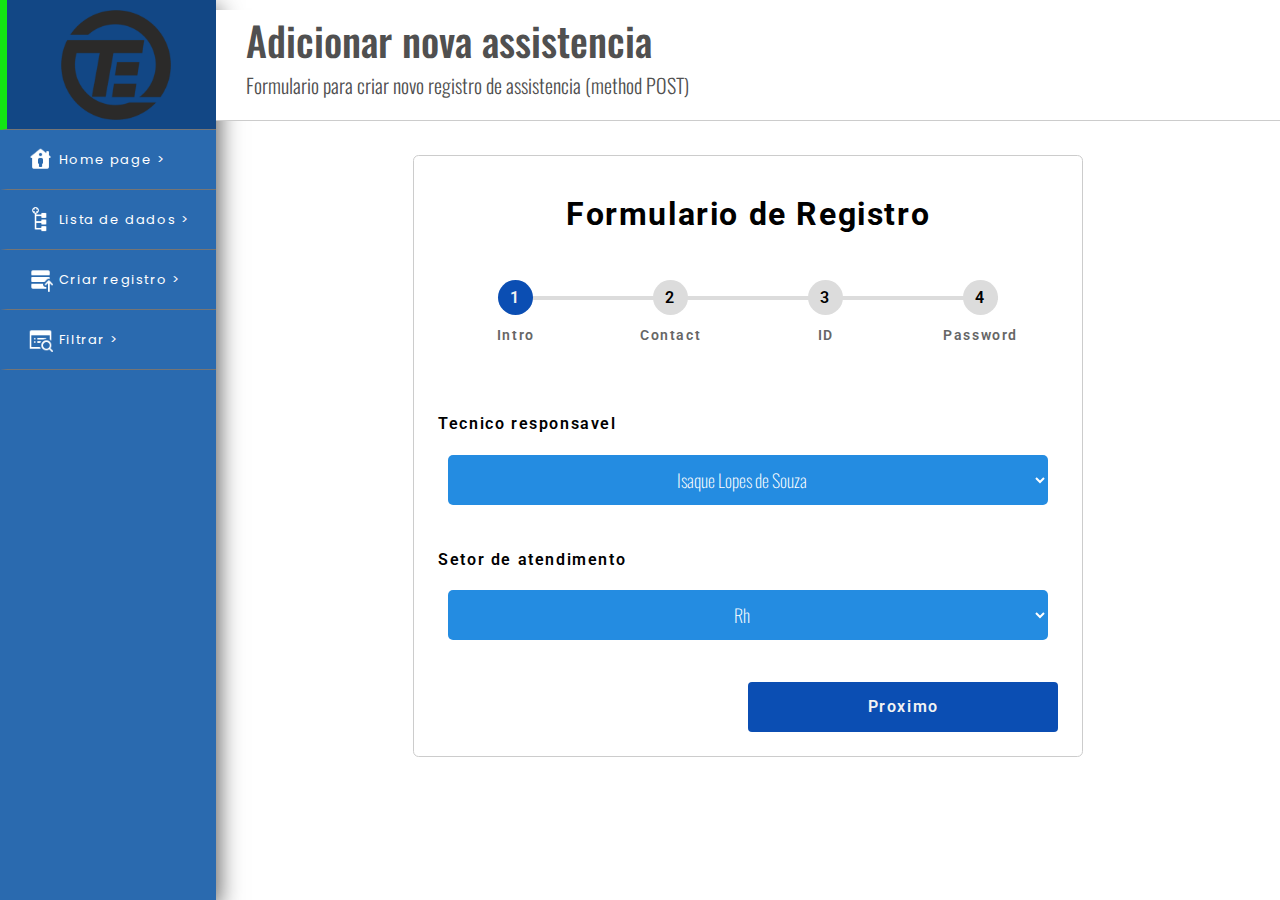
<file: public/pages/addAssistencia.html>
<!DOCTYPE html>
<html lang="en">

<head>
  <meta charset="UTF-8">
  <meta http-equiv="X-UA-Compatible" content="IE=edge">
  <meta name="viewport" content="width=device-width, initial-scale=1.0">

  <link rel="stylesheet" href="../style/pageAddAssistencia.css">
  <link rel="stylesheet" href="../style/menuLateral.css">
  <link rel="stylesheet" href="../style/dadosAssistencias.css">

  <title>Adicionar assistencia</title>
</head>

<body>

  <div class="containerAll">

    <div class="containerMsg">
      <div class="alertMsg">
        <img src="../icones/alert.png" alt="">
        <p cl>Cadastro realizado com sucesso! <br> Status 201</p>
      </div>
    </div>


    <!-- MENU LATERAL -->
    <div class="menuLateralMenu">
      <div class="optionContainer top">
        <img src="../img/LOGO.png" alt="">
      </div>
      <div class="optionContainer">
        <a href="/index.html">
          <div class="containerIcon">
            <img src="../icones/iconMenuHome.png" alt="">
          </div>
          <div class="containerTitle">
            <p>Home page ></p>
          </div>
        </a>
      </div>
      <div class="optionContainer">
        <a href="../pages/listaAssistencia.html">
          <div class="containerIcon">
            <img src="../icones/iconMenuAssistencia.png" alt="">
          </div>
          <div class="containerTitle">
            <p>Lista de dados ></p>
          </div>
        </a>
      </div>
      <div class="optionContainer">
        <a href="../pages/addAssistencia.html">
          <div class="containerIcon">
            <img src="../icones/iconMenuMais.png" alt="">
          </div>
          <div class="containerTitle">
            <p>Criar registro ></p>
          </div>
        </a>
      </div>
      <div class="optionContainer">
        <a href="../pages/filtrar.html">
          <div class="containerIcon">
            <img src="../icones/iconMenuProcura.png" alt="">
          </div>
          <div class="containerTitle">
            <p>Filtrar ></p>
          </div>
        </a>
      </div>
    </div>
    <!-- END MENU -->

    <div class="containerLateralContent">

      <div class="containerInferior">
        <div class="containerTitleTable">
          <p>Adicionar nova assistencia</p>
          <p>Formulario para criar novo registro de assistencia (method POST)</p>
        </div>

        <div class="containerInputsForm">

          <form class="form" id="form" method="POST" action="./addAssistencia.html">
            <h1 class="text-center">Formulario de Registro</h1>
            <!-- Progress bar -->
            <div class="progressbar">
              <div class="progress" id="progress"></div>

              <div class="progress-step progress-step-active" data-title="Intro"></div>
              <div class="progress-step" data-title="Contact"></div>
              <div class="progress-step" data-title="ID"></div>
              <div class="progress-step" data-title="Password"></div>
            </div>

            <!-- Steps -->
            <div class="form-step form-step-active">
              <div class="input-group">
                <label for="username">Tecnico responsavel</label>
                <select id="tecnico" name="tecnico">
                  <option value="Isaque Lopes de Souza">Isaque Lopes de Souza</option>
                  <option value="Anderson Mouse Davidson">Anderson Mouse Davidson</option>
                </select>
              </div>
              <div class="input-group">
                <label for="position">Setor de atendimento</label>
                <select id="setorAtendimeneto" name="setorAtendimento">
                  <option value="Rh">Rh</option>
                  <option value="Cte">Cte</option>
                  <option value="Acerto de Contas">Acerto de Contas</option>
                  <option value="Rastreamento">Ratreamento</option>
                  <option value="Cargas">Cargas</option>
                  <option value="Atendimento">Atendimento</option>
                  <option value="Borracharia">Borracharia</option>
                  <option value="Deposito">Deposito</option>
                  <option value="Oficina">Oficina</option>
                  <option value="Almoxarifado">Almoxarifado</option>
                  <option value="Psicologa">Psicologa</option>
                  <option value="Alertas">Alertas</option>
                </select>
              </div>
              <div class="">
                <a href="#" class="btn btn-next width-50 ml-auto">Proximo</a>
              </div>
            </div>
            <div class="form-step">
              <div class="input-group">
                <label for="phone">Tipo de Atendimento</label>
                <select id="tipoDeAtendimento" name="tipoDeAtendimento">
                  <option value="Presencial">Presencial</option>
                  <option value="Remoto">Remoto</option>
                </select>
              </div>
              <div class="input-group">
                <label for="email">Classificação</label>
                <select id="classificacaoDeAssistencia" name="classificacaoDeAssistencia">
                  <option value="Hardware">Hardware</option>
                  <option value="Software">Software</option>
                </select>
              </div>
              <div class="btns-group">
                <a href="#" class="btn btn-prev">Voltar</a>
                <a href="#" class="btn btn-next">Proximo</a>
              </div>
            </div>
            <div class="form-step">
              <div class="input-group">
                <label for="dob">Motivo da assistencia</label>
                <select id="motivoDaAssistencia" name="motivoDaAssistencia">
                  <option value="Computador">Computador</option>
                  <option value="Impressora">Impressora</option>
                  <option value="Ramal">Ramal</option>
                  <option value="TelefoneMovel">Telefone Celular</option>
                  <option value="ConversorDeVideo">Conversor de Video</option>
                  <option value="Monitor">Monitor</option>
                </select>
              </div>
              <div class="input-group">
                <label for="ID">Reclamação do Cliente</label>
                <input type="text" id="reclamacaoCliente" placeholder="Digite a reclamação do cliente">
              </div>
              <div class="btns-group">
                <a href="#" class="btn btn-prev">Voltar</a>
                <a href="#" class="btn btn-next">Proximo</a>
              </div>
            </div>
            <div class="form-step">
              <div class="input-group">
                <label for="password">Observação</label>
                <input type="text" id="observacao" placeholder="Digite a observação">
              </div>
              <div class="input-group">
                <input type="datetime-local" id="dataEHora" placeholder="Data">
              </div>
              <div class="btns-group">
                <a href="#" class="btn btn-prev">Voltar</a>
                <button type="submit" value="Add"> Cadastrar </button>
              </div>
            </div>
          </form>
        </div>

      </div>
    </div>
  </div>

  <script src="../JS/formularioProgress.js"></script>
  <script src="../JS/api/postAssistencias.js"></script>
</body>

</html>
</file>
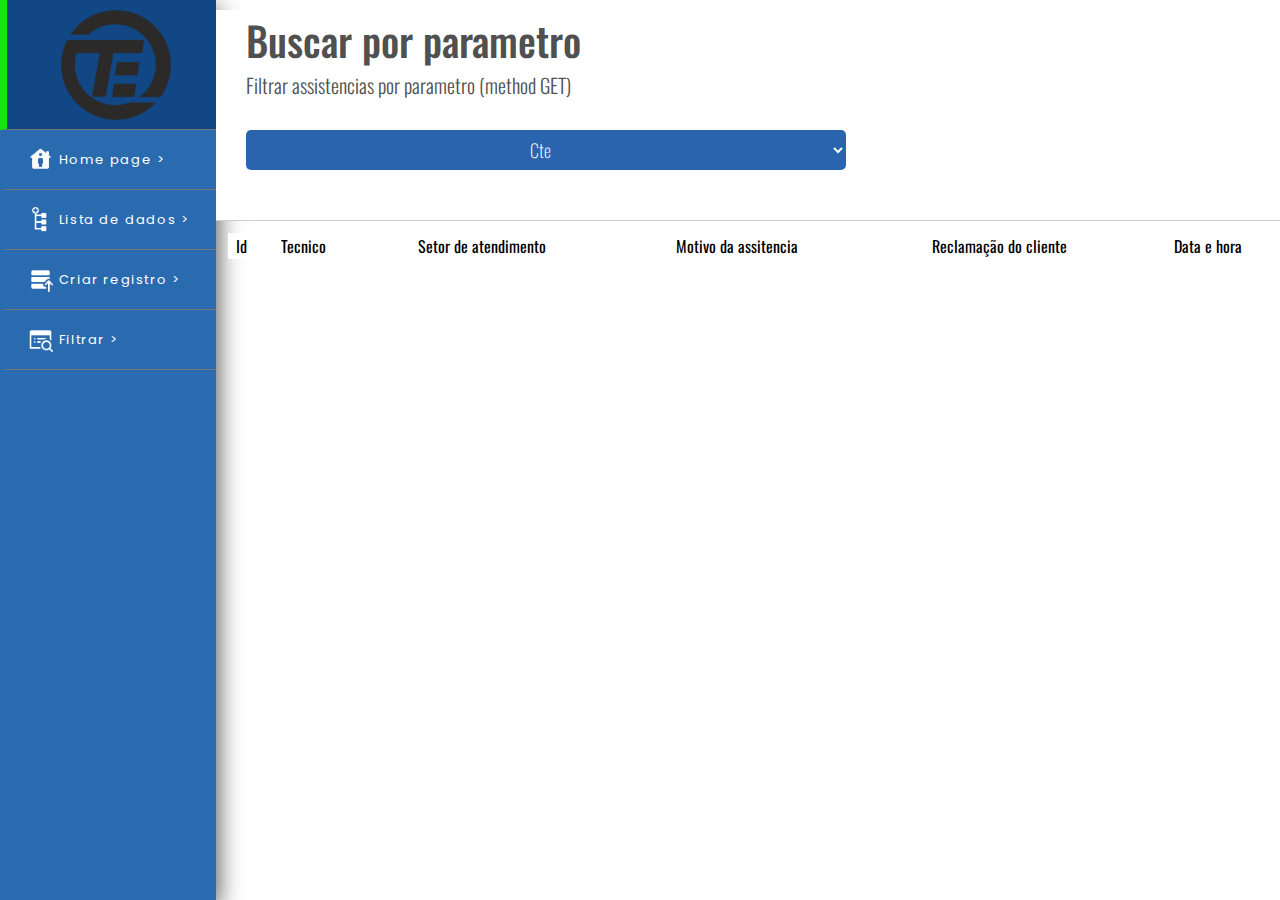
<file: public/pages/filtrar.html>
<!DOCTYPE html>
<html lang="en">

<head>
    <meta charset="UTF-8">
    <meta http-equiv="X-UA-Compatible" content="IE=edge">
    <meta name="viewport" content="width=device-width, initial-scale=1.0">

    <link rel="stylesheet" href="../style/pageAddAssistencia.css">
    <link rel="stylesheet" href="../style/menuLateral.css">
    <link rel="stylesheet" href="../style/dadosAssistencias.css">
    <link rel="stylesheet" href="../style/filtrar.css">

    <title>Document</title>
</head>

<body>

    <div class="containerAll">

        <div class="containerMsg">
            <div class="alertMsg">
                <img src="../icones/alert.png" alt="">
                <p cl>Cadastro realizado com sucesso! <br> Status 201</p>
            </div>
        </div>


        <!-- MENU LATERAL -->
        <div class="menuLateralMenu">
            <div class="optionContainer top">
                <img src="../img/LOGO.png" alt="">
            </div>
            <div class="optionContainer">
                <a href="/index.html">
                    <div class="containerIcon">
                        <img src="../icones/iconMenuHome.png" alt="">
                    </div>
                    <div class="containerTitle">
                        <p>Home page ></p>
                    </div>
                </a>
            </div>
            <div class="optionContainer">
                <a href="./listaAssistencia.html">
                    <div class="containerIcon">
                        <img src="../icones/iconMenuAssistencia.png" alt="">
                    </div>
                    <div class="containerTitle">
                        <p>Lista de dados ></p>
                    </div>
                </a>
            </div>
            <div class="optionContainer">
                <a href="./addAssistencia.html">
                    <div class="containerIcon">
                        <img src="../icones/iconMenuMais.png" alt="">
                    </div>
                    <div class="containerTitle">
                        <p>Criar registro ></p>
                    </div>
                </a>
            </div>
            <div class="optionContainer">
                <a href="./filtrar.html">
                    <div class="containerIcon">
                        <img src="../icones/iconMenuProcura.png" alt="">
                    </div>
                    <div class="containerTitle">
                        <p>Filtrar ></p>
                    </div>
                </a>
            </div>
        </div>
        <!-- END MENU -->

        <div class="containerLateralContent">

            <div class="containerInferior">
                <div class="containerTitleTable">
                    <p>Buscar por parametro</p>
                    <p>Filtrar assistencias por parametro (method GET)</p>

                    <select class="valorBusca">
                        <option value="Cte">Cte</option>
                        <option value="Acerto de Contas">Acerto de Contas</option>
                        <option value="Rastreamento">Ratreamento</option>
                        <option value="Cargas">Cargas</option>
                        <option value="Atendimento">Atendimento</option>
                        <option value="Borracharia">Borracharia</option>
                        <option value="Deposito">Deposito</option>
                        <option value="Oficina">Oficina</option>
                        <option value="Almoxarifado">Almoxarifado</option>
                        <option value="Psicologa">Psicologa</option>
                        <option value="Alertas">Alertas</option>
                    </select>

                    <div class="containerInfoDados">
                        <p class="encontradoRegistros"></p>
                    </div>
                </div>

                <table id="table">
                    <thead>
                        <th>Id</th>
                        <th>Tecnico</th>
                        <th>Setor de atendimento</th>
                        <th>Motivo da assitencia</th>
                        <th>Reclamação do cliente</th>
                        <th>Data e hora</th>
                    </thead>
                    <tbody>
                        <tr>

                        </tr>
                    </tbody>
                </table>


            </div>
        </div>
    </div>

    <script src="../JS/api/getFiltroSetor.js"></script>
</body>

</html>
</file>
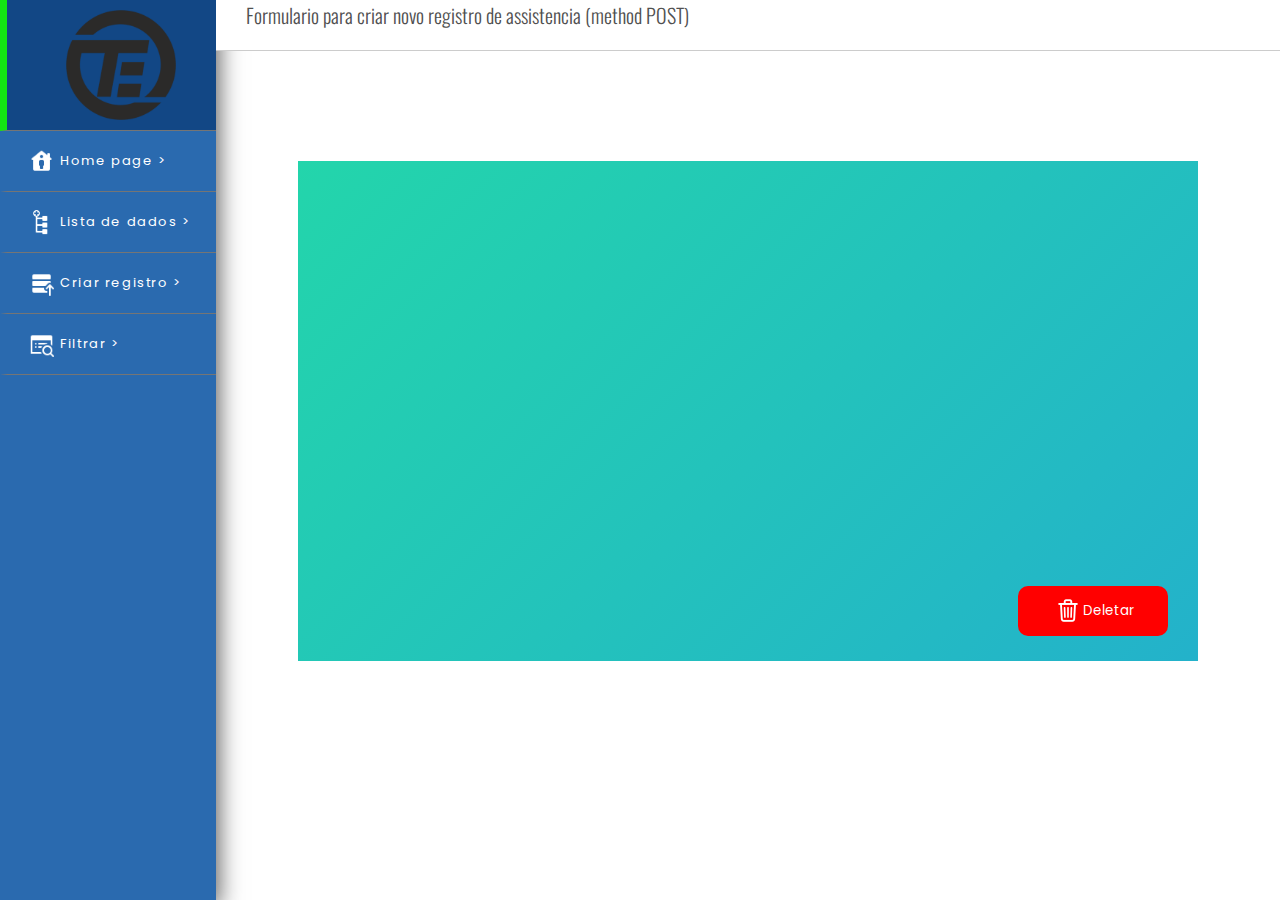
<file: public/pages/infoPage.html>
<!DOCTYPE html>
<html lang="en">

<head>
    <meta charset="UTF-8">
    <meta http-equiv="X-UA-Compatible" content="IE=edge">
    <meta name="viewport" content="width=device-width, initial-scale=1.0">

    <link rel="stylesheet" href="../style/menuLateral.css">
    <link rel="stylesheet" href="../style/dadosAssistencias.css">
    <link rel="stylesheet" href="../style/infoItem.css">

    <title>Document</title>
</head>

<body>

    <div class="containerAll">

        <!-- MENU LATERAL -->
        <div class="menuLateralMenu">
            <div class="optionContainer top">
                <img src="../img/LOGO.png" alt="">
            </div>
            <div class="optionContainer">
                <a href="/index.html">
                    <div class="containerIcon">
                        <img src="../icones/iconMenuHome.png" alt="">
                    </div>
                    <div class="containerTitle">
                        <p>Home page ></p>
                    </div>
                </a>
            </div>
            <div class="optionContainer">
                <a href="../pages/listaAssistencia.html">
                    <div class="containerIcon">
                        <img src="../icones/iconMenuAssistencia.png" alt="">
                    </div>
                    <div class="containerTitle">
                        <p>Lista de dados ></p>
                    </div>
                </a>
            </div>
            <div class="optionContainer">
                <a href="../pages/addAssistencia.html">
                    <div class="containerIcon">
                        <img src="../icones/iconMenuMais.png" alt="">
                    </div>
                    <div class="containerTitle">
                        <p>Criar registro ></p>
                    </div>
                </a>
            </div>
            <div class="optionContainer">
                <a href="../pages/filtrar.html">
                    <div class="containerIcon">
                        <img src="../icones/iconMenuProcura.png" alt="">
                    </div>
                    <div class="containerTitle">
                        <p>Filtrar ></p>
                    </div>
                </a>
            </div>
        </div>

        <div class="containerLateralContent">

            <div class="modalDeleteAll">
                <div class="modelaDelte">
                    <p>Tem certeza que deseja deletar esse registro?</p>
                    <div class="containerButtons">  
                        <button class="openModalDelete Confirmar">
                            <img src="../icones/icons8-lixo-30.png" alt="">Confirmar
                        </button>
                        <button class="openModalDelete close">
                            <img src="../icones/voltar.png" alt="">Voltar
                        </button>
                    </div>
                </div>
            </div>

            <div class="containerInferior">
                <div class="containerTitleTable">
                    <p class="dadosId"></p>
                    <p>Formulario para criar novo registro de assistencia (method POST)</p>
                </div>

                <div class="containerinfoItem">
                    <div class="containerInfosSuperior">
                        <div class="infos">
                            <p class="order"></p>
                            <p class="setor"></p>
                        </div>
                        <div class="infos">
                            <p class="tecnico"></p>
                            <p class="classificacao"></p>
                        </div>
                        <div class="infos">
                            <p class="motivo"></p>
                            <p class="reclamacao"></p>
                        </div>
                        <div class="infos">
                            <p class="observacao"></p>
                            <p class="dataEHora"></p>
                        </div>
                        <div class="infos right">
                            <button class="openModalDelete delete">
                                <img src="../icones/icons8-lixo-30.png" alt="">Deletar
                            </button>
                        </div>
                    </div>
                </div>
            </div>
        </div>
    </div>

    <script src="../JS/api/get-dell-registro.js"></script>
    <script src="../JS/closeModal.js"></script>
</body>

</html>
</file>
<file: public/style/pageAddAssistencia.css>
@import url('https://fonts.googleapis.com/css2?family=Oswald:wght@300;500&display=swap');

body {
    margin: 0;
    padding: 0;
}

.containerMsg {
    width: 100%;
    height: 120px;
    position: absolute;
    display: flex;
    justify-content: flex-end;
    align-items: center;
    z-index: -999;
}

.alertMsg {
    width: 300px;
    height: 120px;
    background-color: rgba(0, 128, 0, 0.74);
    margin-right: 20px;
    display: flex;
    justify-content: center;
    align-items: center;
    flex-direction: column;
    color: #fff;
    font-family: 'Oswald', sans-serif;
    font-weight: 200;
    font-size: 20px;
    text-align: center;
    animation: myAnimation 1s ease 0.1s 1 normal running;
    display: none;
    z-index: 999;
}

.alertMsg img {
    margin-top: 10px;
    margin-bottom: -20px;
}

@keyframes myAnimation {
    0% {
        margin-top: 0px;
    }

    50% {
        margin-top: 100px;
    }

    100% {
        margin-top: 0px;
    }
}

.containerInputsForm {
    width: 50%;
    height: 600px;
    margin: 0 auto;
    display: flex;
    justify-content: center;
    align-items: center;
    margin-top: 50px;
}

form {
    display: flex;
    flex-wrap: wrap;
    display: flex;
    justify-content: center;
    align-items: center;
}

select {
    width: 600px;
    height: 50px;
    border: none;
    margin: 10px;
    background-color: rgba(28, 136, 224, 0.966);
    text-align: center;
    color: #fff;
    outline: 0px;
    font-family: 'Oswald', sans-serif;
    font-size: 18px;
    border-radius: 5px;
    font-weight: 200;
}

input {
    width: 600px;
    margin: 10px;
    height: 50px;
    border: none;
    background-color: rgba(28, 136, 224, 0.966);
    text-align: center;
    color: #fff;
    outline: 0px;
    font-family: 'Oswald', sans-serif;
    font-size: 18px;
    border-radius: 5px;
    font-weight: 200;
}

::-webkit-input-placeholder {
    color: rgb(255, 255, 255);
}

:-moz-placeholder {
    /* Firefox 18- */
    color: rgb(255, 255, 255);
}

::-moz-placeholder {
    /* Firefox 19+ */
    color: rgb(255, 255, 255);
}

:-ms-input-placeholder {
    color: rgb(255, 255, 255);
}

button {
    width: 300px;
    height: 30px;
    border: none;
    background-color: rgb(30, 172, 37);
    color: #fff;
}

.limpar {
    background-color: rgb(219, 216, 19);
    color: #fff;
    margin-left: 10px;
    width: 60px;
}

/* FORM */
:root {
    --primary-color: rgb(11, 78, 179);
}

*,
*::before,
*::after {
    box-sizing: border-box;
}

/* Global Stylings */
label {
    display: block;
    margin-bottom: 0.5rem;
}

input {
    display: block;
    width: 100%;
    padding: 0.75rem;
    border: 1px solid #ccc;
    border-radius: 0.25rem;
}

.width-50 {
    width: 50%;
}

.ml-auto {
    margin-left: auto;
}

.text-center {
    text-align: center;
}

/* Progressbar */
.progressbar {
    position: relative;
    display: flex;
    justify-content: space-between;
    counter-reset: step;
    margin: 2rem 0 4rem;
    width: 500px;
}

.progressbar::before,
.progress {
    content: "";
    position: absolute;
    top: 50%;
    transform: translateY(-50%);
    height: 4px;
    width: 100%;
    background-color: #dcdcdc;
    z-index: -1;
}

.progress {
    background-color: var(--primary-color);
    width: 0%;
    transition: 0.3s;
}

.progress-step {
    width: 2.1875rem;
    height: 2.1875rem;
    background-color: #dcdcdc;
    border-radius: 50%;
    display: flex;
    justify-content: center;
    align-items: center;
}

.progress-step::before {
    counter-increment: step;
    content: counter(step);
}

.progress-step::after {
    content: attr(data-title);
    position: absolute;
    top: calc(100% + 0.5rem);
    font-size: 0.85rem;
    color: #666;
}

.progress-step-active {
    background-color: var(--primary-color);
    color: #f3f3f3;
}

/* Form */
.form {
    width: 700px;
    margin: 0 auto;
    border: 1px solid #ccc;
    border-radius: 0.35rem;
    padding: 1.5rem;
    display: flex;
    flex-direction: column;
    font-family: 'Roboto', sans-serif;
    font-weight: 600;
    line-height: 25.5px;
    letter-spacing: 1.6px;
    text-decoration: none solid rgb(108, 122, 137);
    margin-bottom: 30px;
}

.form-step {
    display: none;
    transform-origin: top;
    animation: animate 0.5s;
}

.form-step-active {
    display: block;
}

.input-group {
    margin: 2rem 0;
}

@keyframes animate {
    from {
        transform: scale(1, 0);
        opacity: 0;
    }

    to {
        transform: scale(1, 1);
        opacity: 1;
    }
}

/* Button */
.btns-group {
    display: grid;
    grid-template-columns: repeat(2, 1fr);
    gap: 1.5rem;
}

.btn {
    padding: 0.75rem;
    display: block;
    text-decoration: none;
    background-color: var(--primary-color);
    color: #f3f3f3;
    text-align: center;
    border-radius: 0.25rem;
    cursor: pointer;
    transition: 0.3s;
}

.btn:hover {
    box-shadow: 0 0 0 2px #fff, 0 0 0 3px var(--primary-color);
}

input {
    width: 600px;
}

button {
    height: 60px;
    border-radius: 5px;
    font-family: 'Roboto', sans-serif;
    line-height: 25.5px;
    letter-spacing: 1.6px;
    text-decoration: none solid rgb(108, 122, 137);
}
</file>
<file: public/style/menuLateral.css>
@import url('https://fonts.googleapis.com/css2?family=Oswald:wght@300;500&display=swap');
@import url('https://fonts.googleapis.com/css2?family=Roboto:wght@100&display=swap');
@import url('https://fonts.googleapis.com/css2?family=Poppins:wght@300&display=swap');

body {
    margin: 0;
    padding: 0;
}

.menuLateralMenu {
    width: 250px;
    height: 100vh;
    background-color: #2a6aaf;
    display: flex;
    flex-direction: column;
    -webkit-box-shadow: 2px 8px 23px 0px rgba(0,0,0,0.68); 
    box-shadow: 2px 8px 23px 0px rgba(0,0,0,0.68);
    overflow: hidden;
}

.containerIcon {
    width: 10%;
    height: auto;
    display: flex;
    justify-content: flex-start;
    align-items: center;
}

.containerIcon img {
    width: 25px;
}

.containerTitle {
    width: 70%;
    height: auto;
}

.optionContainer {
    width: 100%;
    height: 60px;
    display: flex;
    justify-content: center;
    align-items: center;
    z-index: 999;
    cursor: pointer;
    border-bottom: 1px solid rgb(117, 117, 117);
    border-left: 7px solid transparent;
    transition: 0.3s;
}

.optionContainer:hover {
    width: 105%;
    border-right: 3px solid #1abe9e;
    background-color: rgb(18, 71, 133);
    border-left: 7px solid rgb(19, 230, 19);
}

.optionContainer p {
    color: rgb(255, 255, 255);
    margin-left: 10px;
    font-family: 'Poppins', sans-serif;
    font-size: 13px;
    line-height: 25.5px;
    letter-spacing: 1.6px;
    text-decoration: none solid rgb(108, 122, 137);
}

.optionContainer:hover p {
    color: #1abe9e;
}

.optionContainer a {
    display: flex;
    justify-content: center;
    align-items: center;
    text-decoration: none;
    width: 100%;
}

.top{
    height: 130px;
    display: flex;
    justify-content: center;
    align-items: center;
    background-color: rgb(240, 240, 240);
}
.top img{
    width: 110px;
}
</file>
<file: public/style/dadosAssistencias.css>
@import url('https://fonts.googleapis.com/css2?family=Oswald:wght@300;500&display=swap');

body {
    margin: 0;
    padding: 0;
}

.containerAll {
    width: 100%;
    height: 100vh;
    display: flex;
    flex-direction: row;
}

.containerLateralContent {
    width: 96%;
    height: 100vh;
    display: flex;
    flex-direction: column;
}

.containerInferior {
    width: 100%;
    overflow-y: scroll;
    z-index: 9;
}

/* Table section */
.containerTitleTable {
    width: 100%;
    height: auto;
    border-bottom: 1px solid #ccc;
    margin-top: -30px;
    padding: 0;
    background-color: #fff;
}

.containerInferior p {
    font-size: 40px;
    font-family: 'Oswald', sans-serif;
    font-weight: 500;
    margin-left: 30px;
    color: rgb(80, 80, 80);
}

.containerInferior p:nth-child(2) {
    font-size: 20px;
    font-family: 'Oswald', sans-serif;
    font-weight: 300;
    margin-left: 30px;
    margin-top: -40px;
}

.containerInferior table {
    width: 99%;
    margin-left: 10px;
    margin-top: 10px;
}

.containerInferior th {
    font-weight: 400;
}

.containerInferior tr {
    font-family: 'Oswald', sans-serif;
}

.containerInferior tr:hover {
    background-color: rgba(136, 180, 241, 0.37);
    transition: 0.3s;
}

tr:nth-child(odd) {
    background-color: #ffffff;
}

tr:nth-child(even) {
    background-color: #43c5e636;
}

td {
    height: 40px;
    transition: 0.5s;
    border-radius: 5px;
    cursor: pointer;
    font-family: 'Oswald', sans-serif;
    font-weight: 300;
    text-align: center;
    font-size: 15px;
}

td:nth-child(1) {
    background-color: rgb(77, 185, 34);
    color: #fff;
}

td:nth-child(3) {
    width: 200px;
}

td:nth-child(6) {
    width: 200px;
}

td:hover {
    font-size: 16px;
}

/* Buttons rows */
td~a {
    border: none;
    background-color: transparent;
    width: 100%;
    height: 40px;
    display: flex;
    justify-content: center;
    align-items: center;
}

td~a img {
    width: 25px;
    display: flex;
    justify-content: center;
    align-items: center;
}

.addAssistencia {
    margin-left: 30px;
    width: 160px;
    height: 40px;
    background-color: rgb(42, 100, 175);
    border: none;
    color: #fff;
    font-family: 'Oswald', sans-serif;
    display: flex;
    justify-content: center;
    align-items: center;
    margin-bottom: 20px;
    border-radius: 5px;
    cursor: pointer;
}

a {
    text-decoration: none;
    list-style: none;
}
</file>
<file: public/style/filtrar.css>
.containerInfoDados{
    width: 100%;
    height: 40px;
    margin: 0;
    padding: 0;
    display: flex;
    justify-content: flex-start;
}
.containerInfoDados p{
    font-size: 20px;
    margin: 0;
    padding: 0;
    margin-left: 30px;
    color: black;
}
.valorBusca{
    background-color: rgb(42, 100, 175);
    height: 40px;
    margin-left: 30px;
}
</file>
<file: public/style/infoItem.css>
@import url('https://fonts.googleapis.com/css2?family=Poppins:wght@300&display=swap');

.containerinfoItem {
    width: 100%;
    height: 80vh;
    display: flex;
    justify-content: center;
    align-items: center;
}

.containerInfosSuperior {
    width: 900px;
    height: auto;
    background: linear-gradient(-45deg, #ee7752, #0953a7, #23a6d5, #23d5ab);
    background-size: 400% 400%;
    animation: gradient 15s ease infinite;
}

@keyframes gradient {
    0% {
        background-position: 0% 50%;
    }

    50% {
        background-position: 100% 50%;
    }

    100% {
        background-position: 0% 50%;
    }
}

.infos {
    width: 100%;
    height: 100px;
    display: flex;
    justify-content: center;
    align-items: flex-start;
    flex-direction: column;
}

.infos p {
    font-size: 30px;
    font-family: 'Poppins', sans-serif;
    color: #fff;
}

.right {
    display: flex;
    justify-content: center;
    align-items: flex-end;
}

.right button {
    border: none;
    background-color: red;
    color: #fff;
    width: 150px;
    height: 50px;
    margin-right: 30px;
    border-radius: 10px;
    font-family: 'Poppins', sans-serif;
    display: flex;
    justify-content: center;
    align-items: center;
    cursor: pointer;
}

.right button:hover {
    background-color: rgb(197, 13, 13);
}

.modalDeleteAll{
    width: calc(100vw - 230px);
    height: 100vh;
    position: absolute;
    background-color: rgba(32, 32, 32, 0.466);
    z-index: 99;
    display: flex;
    justify-content: center;
    align-items: center;
    display: none;
}

.modelaDelte{
    width: 600px;
    height: 300px;
    background-color: rgb(21, 72, 184);
    display: flex;
    justify-content: center;
    align-items: center;
    margin: 0 auto;
    margin-top: 15%;
}

.modelaDelte p{
    font-family: 'Poppins', sans-serif;
    color: #fff;
    font-size: 20px;
    text-align: center;
    padding-top: 90px;
}

.containerButtons{
    display: flex;
    justify-content: center;
    align-items: center;
}

.modelaDelte button{
    border: none;
    background-color: red;
    color: #fff;
    width: 150px;
    height: 50px;
    margin-right: 30px;
    border-radius: 10px;
    font-family: 'Poppins', sans-serif;
    display: flex;
    justify-content: center;
    align-items: center;
    cursor: pointer;
}

.modelaDelte button:nth-child(2){
    background-color: rgb(172, 182, 28);
}
</file>
